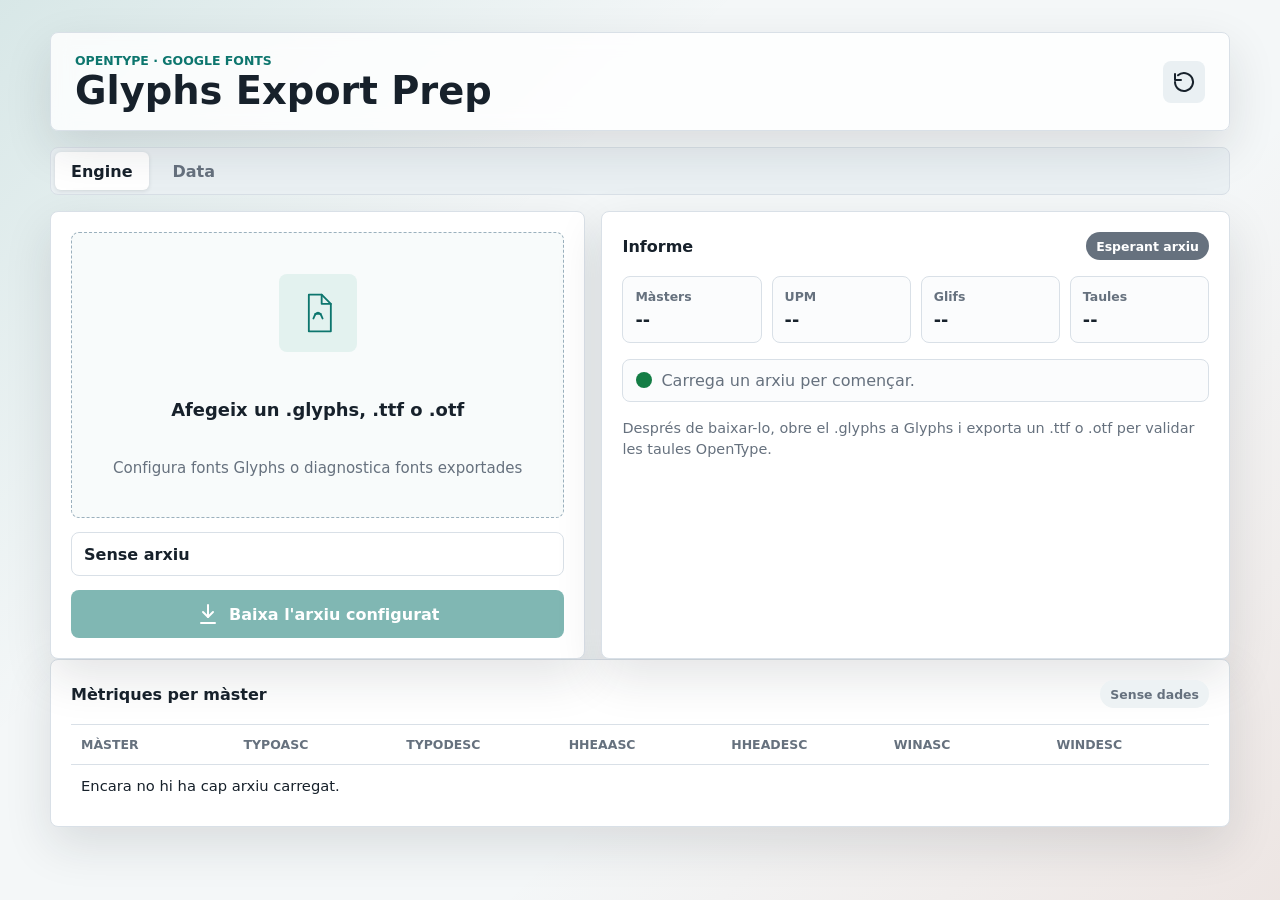
<file: Glyphs Export Prep/index.html>
<!doctype html>
<html lang="ca">
  <head>
    <meta charset="utf-8">
    <meta name="viewport" content="width=device-width, initial-scale=1">
    <title>Glyphs Export Prep</title>
    <link rel="stylesheet" href="styles.css">
  </head>
  <body>
    <main class="app-shell">
      <section class="workspace" aria-label="Glyphs export prep">
        <header class="topbar">
          <div>
            <p class="eyebrow">OpenType · Google Fonts</p>
            <h1>Glyphs Export Prep</h1>
          </div>
          <button class="icon-button" id="resetButton" type="button" aria-label="Neteja">
            <svg viewBox="0 0 24 24" aria-hidden="true">
              <path d="M3 12a9 9 0 1 0 3-6.7"></path>
              <path d="M3 4v6h6"></path>
            </svg>
          </button>
        </header>

        <nav class="tabs" aria-label="Seccions">
          <button class="tab-button is-active" id="engineTab" type="button" data-tab="engine">Engine</button>
          <button class="tab-button" id="dataTab" type="button" data-tab="data">Data</button>
        </nav>

        <div class="tab-panel is-active" id="enginePanel">
          <div class="grid">
            <section class="panel upload-panel">
              <label class="dropzone" id="dropzone">
                <input id="fileInput" type="file" accept=".glyphs,.ttf,.otf">
                <span class="file-icon" aria-hidden="true">
                  <svg viewBox="0 0 48 48">
                    <path d="M14 4h14l10 10v30H14z"></path>
                    <path d="M28 4v10h10"></path>
                    <path d="M19 30c2.8-8.4 7.2-8.4 10 0"></path>
                    <path d="M21 25h6"></path>
                  </svg>
                </span>
                <span class="drop-title">Afegeix un .glyphs, .ttf o .otf</span>
                <span class="drop-meta">Configura fonts Glyphs o diagnostica fonts exportades</span>
              </label>

              <div class="file-summary" id="fileSummary" hidden>
                <span id="fileName">Sense arxiu</span>
                <span id="fileSize"></span>
              </div>

              <div class="actions">
                <button class="primary-button" id="downloadButton" type="button" disabled>
                  <svg viewBox="0 0 24 24" aria-hidden="true">
                    <path d="M12 3v12"></path>
                    <path d="m7 10 5 5 5-5"></path>
                    <path d="M5 21h14"></path>
                  </svg>
                  Baixa l'arxiu configurat
                </button>
              </div>
            </section>

            <section class="panel report-panel" aria-live="polite">
              <div class="report-header">
                <h2>Informe</h2>
                <span class="status-pill" id="statusPill">Esperant arxiu</span>
              </div>
              <div class="metrics-grid" id="metricsGrid">
                <div>
                  <span>Màsters</span>
                  <strong>--</strong>
                </div>
                <div>
                  <span>UPM</span>
                  <strong>--</strong>
                </div>
                <div>
                  <span>Glifs</span>
                  <strong>--</strong>
                </div>
                <div>
                  <span>Taules</span>
                  <strong>--</strong>
                </div>
              </div>
              <ol class="checklist" id="checklist">
                <li>Carrega un arxiu per començar.</li>
              </ol>
              <p class="export-note">
                Després de baixar-lo, obre el .glyphs a Glyphs i exporta un .ttf o .otf per validar les taules OpenType.
              </p>
            </section>
          </div>

          <section class="panel details-panel">
            <div class="report-header">
              <h2>Mètriques per màster</h2>
              <span class="status-pill quiet" id="boundsPill">Sense dades</span>
            </div>
            <div class="table-wrap">
              <table>
                <thead>
                  <tr>
                    <th>Màster</th>
                    <th>typoAsc</th>
                    <th>typoDesc</th>
                    <th>hheaAsc</th>
                    <th>hheaDesc</th>
                    <th>winAsc</th>
                    <th>winDesc</th>
                  </tr>
                </thead>
                <tbody id="masterRows">
                  <tr>
                    <td colspan="7">Encara no hi ha cap arxiu carregat.</td>
                  </tr>
                </tbody>
              </table>
            </div>
          </section>
        </div>

        <section class="panel data-panel tab-panel" id="dataPanel">
          <div class="report-header">
            <h2>Font Info · General</h2>
            <span class="status-pill quiet" id="dataStatus">Dades locals</span>
          </div>
          <div class="data-grid">
            <label>
              <span>Designer</span>
              <input id="designerInput" type="text" autocomplete="off">
            </label>
            <label>
              <span>Designer URL</span>
              <input id="designerUrlInput" type="url" autocomplete="off">
            </label>
            <label>
              <span>Manufacturer URL</span>
              <input id="manufacturerUrlInput" type="url" autocomplete="off">
            </label>
            <label>
              <span>Copyright</span>
              <input id="copyrightInput" type="text" autocomplete="off">
            </label>
            <label>
              <span>Version String</span>
              <input id="versionStringInput" type="text" autocomplete="off">
            </label>
            <label>
              <span>Trademark</span>
              <input id="trademarkInput" type="text" autocomplete="off">
            </label>
            <label>
              <span>Vendor Identification</span>
              <input id="vendorIdInput" type="text" autocomplete="off" maxlength="4">
            </label>
            <label class="span-all">
              <span>License</span>
              <textarea id="licenseInput" rows="9"></textarea>
            </label>
          </div>
          <div class="data-actions">
            <button class="secondary-button" id="loadDataButton" type="button">Load data</button>
            <button class="secondary-button" id="saveDataButton" type="button">Save data</button>
            <input id="dataFileInput" type="file" accept=".json,application/json" hidden>
          </div>
        </section>
      </section>
    </main>

    <script src="app.js"></script>
  </body>
</html>
</file>
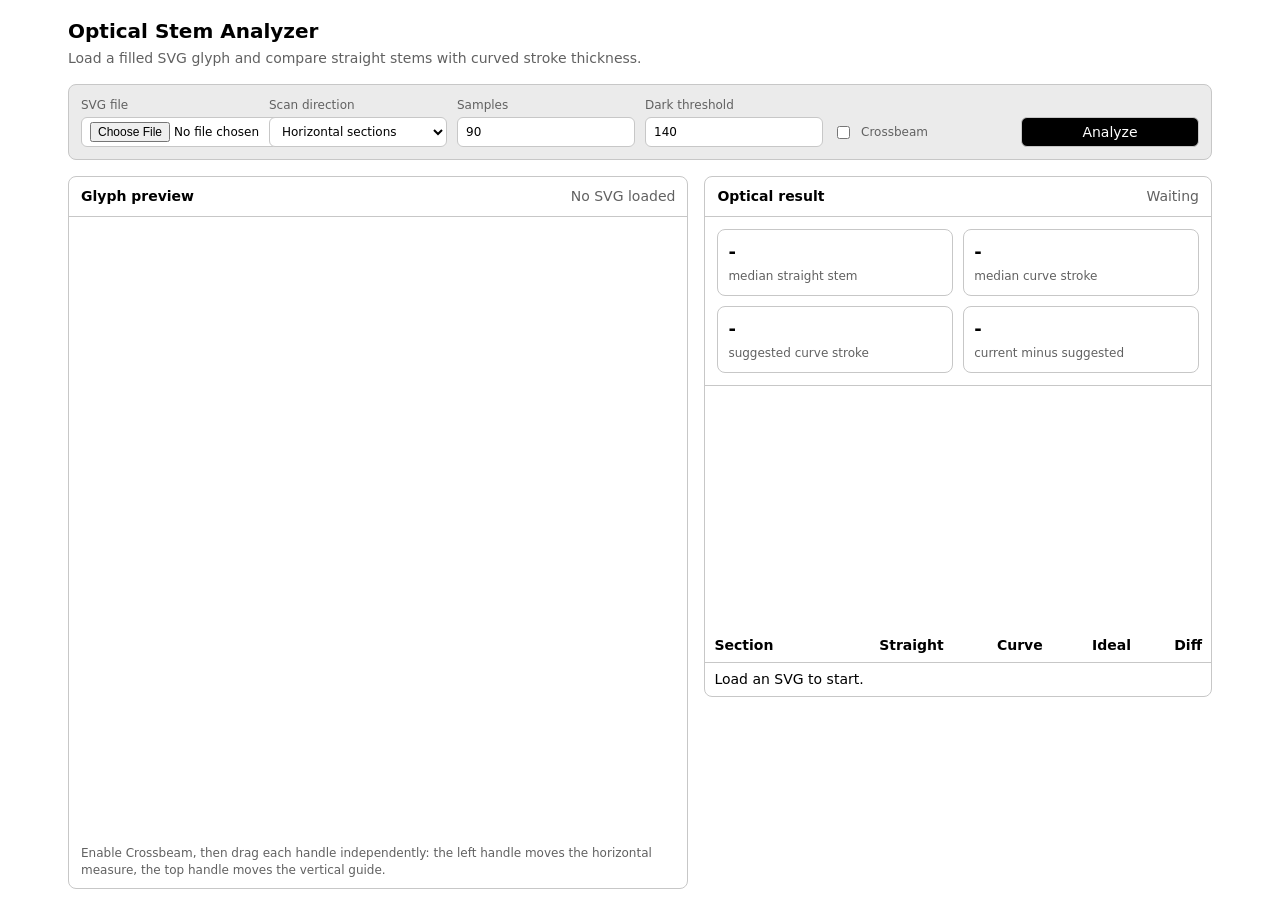
<file: Optical Stem Analyzer/index.html>
<!doctype html>
<html lang="en">
<head>
  <meta charset="utf-8">
  <meta name="viewport" content="width=device-width, initial-scale=1">
  <title>Optical Stem Analyzer</title>
  <style>
    :root {
      color-scheme: light dark;
      --bg: Canvas;
      --fg: CanvasText;
      --muted: color-mix(in srgb, CanvasText 62%, Canvas);
      --line: color-mix(in srgb, CanvasText 22%, Canvas);
      --soft: color-mix(in srgb, CanvasText 8%, Canvas);
      --accent: #3b82f6;
      --ok: #16a34a;
      --warn: #dc2626;
    }

    * { box-sizing: border-box; }

    body {
      margin: 0;
      font: 14px/1.35 system-ui, -apple-system, BlinkMacSystemFont, "Segoe UI", sans-serif;
      background: var(--bg);
      color: var(--fg);
    }

    main {
      max-width: 1180px;
      margin: 0 auto;
      padding: 18px;
    }

    header {
      display: flex;
      gap: 16px;
      align-items: end;
      justify-content: space-between;
      flex-wrap: wrap;
      margin-bottom: 16px;
    }

    h1 {
      margin: 0 0 4px;
      font-size: 20px;
      font-weight: 600;
    }

    p {
      margin: 0;
      color: var(--muted);
    }

    .controls {
      display: grid;
      grid-template-columns: repeat(6, minmax(110px, 1fr));
      gap: 10px;
      padding: 12px;
      border: 1px solid var(--line);
      border-radius: 8px;
      background: var(--soft);
      margin-bottom: 16px;
    }

    label {
      display: grid;
      gap: 4px;
      color: var(--muted);
      font-size: 12px;
    }

    .check {
      display: flex;
      align-items: center;
      gap: 8px;
      align-self: end;
      min-height: 30px;
    }

    .check input {
      min-height: 0;
      width: auto;
    }

    input, select, button {
      font: inherit;
      border-radius: 6px;
      border: 1px solid var(--line);
      background: var(--bg);
      color: var(--fg);
      min-height: 30px;
      padding: 4px 8px;
    }

    button {
      align-self: end;
      cursor: pointer;
      background: var(--fg);
      color: var(--bg);
    }

    .layout {
      display: grid;
      grid-template-columns: minmax(280px, 1.1fr) minmax(300px, .9fr);
      gap: 16px;
      align-items: start;
    }

    .panel {
      border: 1px solid var(--line);
      border-radius: 8px;
      overflow: hidden;
      background: var(--bg);
    }

    .panel-head {
      padding: 10px 12px;
      border-bottom: 1px solid var(--line);
      font-weight: 600;
      display: flex;
      justify-content: space-between;
      gap: 12px;
    }

    .panel-head span {
      color: var(--muted);
      font-weight: 400;
    }

    canvas {
      display: block;
      width: 100%;
      height: auto;
      background: var(--bg);
      touch-action: none;
    }

    .preview-wrap {
      position: relative;
    }

    .beam-input {
      position: absolute;
      width: 34px;
      min-height: 20px;
      padding: 1px 3px;
      border-radius: 0;
      background: var(--bg);
      color: var(--fg);
      border: 1px solid var(--line);
      font-size: 10px;
      text-align: center;
      transform: translate(-50%, -50%);
      display: none;
      z-index: 2;
    }

    .metrics {
      display: grid;
      grid-template-columns: repeat(2, minmax(0, 1fr));
      gap: 10px;
      padding: 12px;
      border-bottom: 1px solid var(--line);
    }

    .metric {
      border: 1px solid var(--line);
      border-radius: 8px;
      padding: 10px;
    }

    .metric b {
      display: block;
      font-size: 18px;
      margin-bottom: 2px;
    }

    .metric span {
      color: var(--muted);
      font-size: 12px;
    }

    table {
      width: 100%;
      border-collapse: collapse;
      font-variant-numeric: tabular-nums;
    }

    th, td {
      padding: 7px 9px;
      border-bottom: 1px solid var(--line);
      text-align: right;
      white-space: nowrap;
    }

    th:first-child, td:first-child { text-align: left; }
    tr:last-child td { border-bottom: 0; }

    .ok { color: var(--ok); }
    .bad { color: var(--warn); }

    .note {
      padding: 10px 12px;
      color: var(--muted);
      font-size: 12px;
    }

    @media (max-width: 820px) {
      .controls, .layout { grid-template-columns: 1fr; }
      .metrics { grid-template-columns: 1fr; }
    }
  </style>
</head>
<body>
<main>
  <header>
    <div>
      <h1>Optical Stem Analyzer</h1>
      <p>Load a filled SVG glyph and compare straight stems with curved stroke thickness.</p>
    </div>
  </header>

  <section class="controls" aria-label="Analyzer controls">
    <label>
      SVG file
      <input id="fileInput" type="file" accept=".svg,image/svg+xml">
    </label>
    <label>
      Scan direction
      <select id="scanMode">
        <option value="horizontal">Horizontal sections</option>
        <option value="vertical">Vertical sections</option>
      </select>
    </label>
    <label>
      Samples
      <input id="sampleCount" type="number" min="20" max="240" value="90">
    </label>
    <label>
      Dark threshold
      <input id="threshold" type="number" min="1" max="254" value="140">
    </label>
    <label class="check">
      <input id="crossToggle" type="checkbox">
      Crossbeam
    </label>
    <button id="analyzeBtn">Analyze</button>
  </section>

  <section class="layout">
    <div class="panel">
      <div class="panel-head">Glyph preview <span id="previewStatus">No SVG loaded</span></div>
      <div class="preview-wrap" id="previewWrap">
        <canvas id="preview" width="760" height="760"></canvas>
        <input id="straightOverride" class="beam-input" type="number" step="0.1" aria-label="Real straight stem">
        <input id="curveOverride" class="beam-input" type="number" step="0.1" aria-label="Real curve stem">
      </div>
      <div class="note">Enable Crossbeam, then drag each handle independently: the left handle moves the horizontal measure, the top handle moves the vertical guide.</div>
    </div>

    <div class="panel">
      <div class="panel-head">Optical result <span id="resultStatus">Waiting</span></div>
      <div class="metrics">
        <div class="metric">
          <b id="straightMetric">-</b>
          <span>median straight stem</span>
        </div>
        <div class="metric">
          <b id="curveMetric">-</b>
          <span>median curve stroke</span>
        </div>
        <div class="metric">
          <b id="idealMetric">-</b>
          <span>suggested curve stroke</span>
        </div>
        <div class="metric">
          <b id="diffMetric">-</b>
          <span>current minus suggested</span>
        </div>
      </div>
      <canvas id="plot" width="520" height="250"></canvas>
      <table>
        <thead>
          <tr>
            <th>Section</th>
            <th>Straight</th>
            <th>Curve</th>
            <th>Ideal</th>
            <th>Diff</th>
          </tr>
        </thead>
        <tbody id="rows">
          <tr><td colspan="5">Load an SVG to start.</td></tr>
        </tbody>
      </table>
    </div>
  </section>
</main>

<script>
(() => {
  const fileInput = document.getElementById("fileInput");
  const scanMode = document.getElementById("scanMode");
  const sampleCount = document.getElementById("sampleCount");
  const threshold = document.getElementById("threshold");
  const crossToggle = document.getElementById("crossToggle");
  const analyzeBtn = document.getElementById("analyzeBtn");
  const previewWrap = document.getElementById("previewWrap");
  const preview = document.getElementById("preview");
  const plot = document.getElementById("plot");
  const rows = document.getElementById("rows");
  const previewStatus = document.getElementById("previewStatus");
  const resultStatus = document.getElementById("resultStatus");
  const straightMetric = document.getElementById("straightMetric");
  const curveMetric = document.getElementById("curveMetric");
  const idealMetric = document.getElementById("idealMetric");
  const diffMetric = document.getElementById("diffMetric");
  const straightOverride = document.getElementById("straightOverride");
  const curveOverride = document.getElementById("curveOverride");

  let svgText = "";
  let image = null;
  let svgInfo = null;
  let lastAnalysis = null;
  let cross = null;
  let draggingLine = null;
  let manualScale = 1;
  let lastRawCross = null;
  let syncingOverrides = false;

  function curveIncrement(stem) {
    const table = [
      [10, 1],
      [30, 2],
      [60, 3.5],
      [90, 5],
      [120, 6],
      [160, 8],
      [200, 10],
      [250, 13.5]
    ];
    if (stem <= table[0][0]) return table[0][1];
    for (let i = 0; i < table.length - 1; i++) {
      const [s1, p1] = table[i];
      const [s2, p2] = table[i + 1];
      if (stem >= s1 && stem <= s2) {
        const t = (stem - s1) / (s2 - s1);
        return p1 + (p2 - p1) * t;
      }
    }
    return table[table.length - 1][1];
  }

  function median(values) {
    if (!values.length) return 0;
    const sorted = values.slice().sort((a, b) => a - b);
    const mid = Math.floor(sorted.length / 2);
    return sorted.length % 2 ? sorted[mid] : (sorted[mid - 1] + sorted[mid]) / 2;
  }

  function fmt(value) {
    return Number.isFinite(value) ? value.toFixed(1) : "-";
  }

  function svgToImage(text) {
    return new Promise((resolve, reject) => {
      const blob = new Blob([text], { type: "image/svg+xml" });
      const url = URL.createObjectURL(blob);
      const img = new Image();
      img.onload = () => {
        URL.revokeObjectURL(url);
        resolve(img);
      };
      img.onerror = () => {
        URL.revokeObjectURL(url);
        reject(new Error("Could not load SVG"));
      };
      img.src = url;
    });
  }

  function parseSvgInfo(text) {
    const doc = new DOMParser().parseFromString(text, "image/svg+xml");
    const svg = doc.querySelector("svg");
    if (!svg) return null;

    const viewBox = (svg.getAttribute("viewBox") || "").trim().split(/[\s,]+/).map(Number);
    if (viewBox.length === 4 && viewBox.every(Number.isFinite) && viewBox[2] > 0 && viewBox[3] > 0) {
      return { width: viewBox[2], height: viewBox[3], source: "viewBox" };
    }

    const width = parseFloat(svg.getAttribute("width"));
    const height = parseFloat(svg.getAttribute("height"));
    if (Number.isFinite(width) && Number.isFinite(height) && width > 0 && height > 0) {
      return { width, height, source: "width/height" };
    }

    return null;
  }

  function darkAt(data, width, x, y, limit) {
    const index = (y * width + x) * 4;
    const r = data[index];
    const g = data[index + 1];
    const b = data[index + 2];
    const a = data[index + 3];
    if (a < 20) return false;
    return (r + g + b) / 3 < limit;
  }

  function findBounds(data, width, height, limit) {
    let minX = width, maxX = -1, minY = height, maxY = -1;
    for (let y = 0; y < height; y++) {
      for (let x = 0; x < width; x++) {
        if (darkAt(data, width, x, y, limit)) {
          minX = Math.min(minX, x);
          maxX = Math.max(maxX, x);
          minY = Math.min(minY, y);
          maxY = Math.max(maxY, y);
        }
      }
    }
    if (maxX < minX || maxY < minY) return null;
    return { minX, maxX, minY, maxY };
  }

  function runsOnLine(data, width, height, fixed, horizontal, limit) {
    const runs = [];
    let inRun = false;
    let start = 0;
    const length = horizontal ? width : height;
    for (let i = 0; i < length; i++) {
      const x = horizontal ? i : fixed;
      const y = horizontal ? fixed : i;
      const dark = darkAt(data, width, x, y, limit);
      if (dark && !inRun) {
        start = i;
        inRun = true;
      }
      if ((!dark || i === length - 1) && inRun) {
        const end = dark && i === length - 1 ? i : i - 1;
        if (end - start + 1 > 1) runs.push({ start, end, width: end - start + 1 });
        inRun = false;
      }
    }
    return runs;
  }

  function clamp(value, min, max) {
    return Math.max(min, Math.min(max, value));
  }

  function unitScales(drawW, drawH) {
    return svgInfo
      ? { x: svgInfo.width / drawW, y: svgInfo.height / drawH }
      : { x: 1, y: 1 };
  }

  function analyzeCrossPoint(state) {
    if (!state || !cross) return null;

    const horizontalRuns = runsOnLine(
      state.data,
      state.width,
      state.height,
      Math.round(cross.y),
      true,
      state.limit
    );
    const verticalRuns = runsOnLine(
      state.data,
      state.width,
      state.height,
      Math.round(cross.x),
      false,
      state.limit
    );

    if (horizontalRuns.length < 2) return null;

    const first = horizontalRuns[0];
    const last = horizontalRuns[horizontalRuns.length - 1];
    const rawStraight = first.width * state.unitScaleX;
    const rawCurve = last.width * state.unitScaleX;
    const straight = rawStraight * manualScale;
    const curve = rawCurve * manualScale;
    const ideal = straight + curveIncrement(straight);
    const diff = curve - ideal;
    const section = 100 - ((cross.y - state.bounds.minY) / Math.max(1, state.bounds.maxY - state.bounds.minY)) * 100;

    return { first, last, rawStraight, rawCurve, straight, curve, ideal, diff, section, verticalRuns };
  }

  function analyzeImage() {
    if (!image) return;

    const ctx = preview.getContext("2d");
    const w = preview.width;
    const h = preview.height;
    ctx.clearRect(0, 0, w, h);
    ctx.fillStyle = "white";
    ctx.fillRect(0, 0, w, h);

    const pad = 28;
    const scale = Math.min((w - pad * 2) / image.width, (h - pad * 2) / image.height);
    const drawW = image.width * scale;
    const drawH = image.height * scale;
    const dx = (w - drawW) / 2;
    const dy = (h - drawH) / 2;
    ctx.drawImage(image, dx, dy, drawW, drawH);

    const limit = Number(threshold.value) || 140;
    const data = ctx.getImageData(0, 0, w, h).data;
    const bounds = findBounds(data, w, h, limit);
    if (!bounds) {
      resultStatus.textContent = "No dark shape found";
      return;
    }

    if (!cross) {
      cross = {
        x: bounds.minX + (bounds.maxX - bounds.minX) * 0.5,
        y: bounds.minY + (bounds.maxY - bounds.minY) * 0.5
      };
    } else {
      cross.x = clamp(cross.x, bounds.minX, bounds.maxX);
      cross.y = clamp(cross.y, bounds.minY, bounds.maxY);
    }

    const horizontal = scanMode.value === "horizontal";
    const scales = unitScales(drawW, drawH);
    const count = Math.max(20, Math.min(240, Number(sampleCount.value) || 90));
    const samples = [];
    const straightValues = [];
    const curveValues = [];

    const start = horizontal ? bounds.minY : bounds.minX;
    const end = horizontal ? bounds.maxY : bounds.maxX;
    const span = end - start;

    for (let i = 0; i < count; i++) {
      const t = (i + 0.5) / count;
      const fixed = Math.round(start + span * t);
      const runs = runsOnLine(data, w, h, fixed, horizontal, limit);
      if (runs.length < 2) continue;

      const measureScale = horizontal ? scales.x : scales.y;
      const straight = runs[0].width * measureScale * manualScale;
      const curve = runs[runs.length - 1].width * measureScale * manualScale;
      const ideal = straight + curveIncrement(straight);
      const diff = curve - ideal;
      const section = horizontal
        ? 100 - ((fixed - bounds.minY) / Math.max(1, bounds.maxY - bounds.minY)) * 100
        : ((fixed - bounds.minX) / Math.max(1, bounds.maxX - bounds.minX)) * 100;

      samples.push({ fixed, section, straight, curve, ideal, diff, runs });
      straightValues.push(straight);
      curveValues.push(curve);
    }

    lastAnalysis = {
      data,
      width: w,
      height: h,
      bounds,
      limit,
      dx,
      dy,
      drawW,
      drawH,
      unitScaleX: scales.x,
      unitScaleY: scales.y
    };

    const crossResult = crossToggle.checked ? analyzeCrossPoint(lastAnalysis) : null;
    drawPreview(ctx, samples, horizontal, crossResult);
    updateMetrics(samples, straightValues, curveValues, crossResult);
    drawPlot(samples);
    updateTable(samples, crossResult);
    positionOverrideInputs(crossResult);
  }

  function drawPreview(ctx, samples, horizontal, crossResult) {
    ctx.lineWidth = 1;
    for (const sample of samples.filter((_, i) => i % 4 === 0)) {
      const first = sample.runs[0];
      const last = sample.runs[sample.runs.length - 1];
      ctx.strokeStyle = "rgba(59,130,246,.78)";
      ctx.beginPath();
      if (horizontal) {
        ctx.moveTo(first.start, sample.fixed);
        ctx.lineTo(first.end, sample.fixed);
      } else {
        ctx.moveTo(sample.fixed, first.start);
        ctx.lineTo(sample.fixed, first.end);
      }
      ctx.stroke();
      ctx.strokeStyle = "rgba(220,38,38,.78)";
      ctx.beginPath();
      if (horizontal) {
        ctx.moveTo(last.start, sample.fixed);
        ctx.lineTo(last.end, sample.fixed);
      } else {
        ctx.moveTo(sample.fixed, last.start);
        ctx.lineTo(sample.fixed, last.end);
      }
      ctx.stroke();
    }

    if (!crossToggle.checked || !cross) return;

    ctx.save();
    ctx.lineWidth = 1.5;
    ctx.strokeStyle = "rgba(20,20,20,.82)";
    ctx.setLineDash([6, 5]);
    ctx.beginPath();
    ctx.moveTo(0, cross.y);
    ctx.lineTo(ctx.canvas.width, cross.y);
    ctx.moveTo(cross.x, 0);
    ctx.lineTo(cross.x, ctx.canvas.height);
    ctx.stroke();
    ctx.setLineDash([]);

    ctx.fillStyle = "rgba(20,20,20,.9)";
    ctx.beginPath();
    ctx.arc(cross.x, cross.y, 4, 0, Math.PI * 2);
    ctx.fill();

    drawHorizontalHandle(ctx, 12, cross.y);
    drawVerticalHandle(ctx, cross.x, 12);

    if (crossResult) {
      ctx.lineWidth = 4;
      ctx.strokeStyle = "rgba(59,130,246,.92)";
      ctx.beginPath();
      ctx.moveTo(crossResult.first.start, cross.y);
      ctx.lineTo(crossResult.first.end, cross.y);
      ctx.stroke();

      ctx.strokeStyle = "rgba(220,38,38,.92)";
      ctx.beginPath();
      ctx.moveTo(crossResult.last.start, cross.y);
      ctx.lineTo(crossResult.last.end, cross.y);
      ctx.stroke();
    }
    ctx.restore();
  }

  function drawHorizontalHandle(ctx, x, y) {
    ctx.save();
    ctx.translate(x, y - 6);
    ctx.fillStyle = "rgba(216,216,216,.92)";
    roundRect(ctx, 0, 0, 12, 24, 5);
    ctx.fill();
    ctx.fillStyle = "#9d9c9c";
    ctx.beginPath();
    ctx.moveTo(6, 3);
    ctx.lineTo(3, 8);
    ctx.lineTo(9, 8);
    ctx.closePath();
    ctx.fill();
    ctx.beginPath();
    ctx.moveTo(6, 21);
    ctx.lineTo(3, 16);
    ctx.lineTo(9, 16);
    ctx.closePath();
    ctx.fill();
    ctx.fillStyle = "#a09999";
    ctx.fillRect(0, 11, 12, 1);
    ctx.fillStyle = "#efefef";
    ctx.fillRect(0, 12, 12, 1);
    ctx.restore();
  }

  function drawVerticalHandle(ctx, x, y) {
    ctx.save();
    ctx.translate(x - 12, y);
    ctx.fillStyle = "rgba(216,216,216,.92)";
    roundRect(ctx, 0, 0, 24, 12, 5);
    ctx.fill();
    ctx.fillStyle = "#9d9c9c";
    ctx.beginPath();
    ctx.moveTo(3, 6);
    ctx.lineTo(8, 3);
    ctx.lineTo(8, 9);
    ctx.closePath();
    ctx.fill();
    ctx.beginPath();
    ctx.moveTo(21, 6);
    ctx.lineTo(16, 3);
    ctx.lineTo(16, 9);
    ctx.closePath();
    ctx.fill();
    ctx.fillStyle = "#a09999";
    ctx.fillRect(11, 0, 1, 12);
    ctx.fillStyle = "#efefef";
    ctx.fillRect(12, 0, 1, 12);
    ctx.restore();
  }

  function roundRect(ctx, x, y, width, height, radius) {
    const r = Math.min(radius, width / 2, height / 2);
    ctx.beginPath();
    ctx.moveTo(x + r, y);
    ctx.lineTo(x + width - r, y);
    ctx.quadraticCurveTo(x + width, y, x + width, y + r);
    ctx.lineTo(x + width, y + height - r);
    ctx.quadraticCurveTo(x + width, y + height, x + width - r, y + height);
    ctx.lineTo(x + r, y + height);
    ctx.quadraticCurveTo(x, y + height, x, y + height - r);
    ctx.lineTo(x, y + r);
    ctx.quadraticCurveTo(x, y, x + r, y);
    ctx.closePath();
  }

  function updateMetrics(samples, straightValues, curveValues, crossResult) {
    if (!samples.length) {
      resultStatus.textContent = "No valid sections";
      rows.innerHTML = "<tr><td colspan=\"5\">No usable straight/curve sections found.</td></tr>";
      return;
    }
    const straight = crossResult ? crossResult.straight : median(straightValues);
    const curve = crossResult ? crossResult.curve : median(curveValues);
    const ideal = crossResult ? crossResult.ideal : straight + curveIncrement(straight);
    const diff = crossResult ? crossResult.diff : curve - ideal;
    straightMetric.textContent = fmt(straight);
    curveMetric.textContent = fmt(curve);
    idealMetric.textContent = fmt(ideal);
    diffMetric.textContent = (diff > 0 ? "+" : "") + fmt(diff);
    diffMetric.className = Math.abs(diff) <= 2 ? "ok" : "bad";
    resultStatus.textContent = crossResult ? `crossbeam ${fmt(crossResult.section)}%` : `${samples.length} sections`;
    previewStatus.textContent = svgInfo
      ? `${fmt(svgInfo.width)} x ${fmt(svgInfo.height)} units`
      : `${image.width} x ${image.height} px`;
  }

  function drawPlot(samples) {
    const ctx = plot.getContext("2d");
    const w = plot.width;
    const h = plot.height;
    ctx.clearRect(0, 0, w, h);
    ctx.fillStyle = "white";
    ctx.fillRect(0, 0, w, h);
    if (!samples.length) return;

    const pad = 34;
    const maxValue = Math.max(...samples.flatMap(s => [s.straight, s.curve, s.ideal])) * 1.12;
    const xFor = i => pad + (i / Math.max(1, samples.length - 1)) * (w - pad * 2);
    const yFor = value => h - pad - (value / maxValue) * (h - pad * 2);

    ctx.strokeStyle = "#d4d4d8";
    ctx.lineWidth = 1;
    ctx.beginPath();
    ctx.moveTo(pad, h - pad);
    ctx.lineTo(w - pad, h - pad);
    ctx.stroke();

    function line(key, color) {
      ctx.strokeStyle = color;
      ctx.lineWidth = 2;
      ctx.beginPath();
      samples.forEach((sample, i) => {
        const x = xFor(i);
        const y = yFor(sample[key]);
        if (i === 0) ctx.moveTo(x, y);
        else ctx.lineTo(x, y);
      });
      ctx.stroke();
    }

    line("straight", "#3b82f6");
    line("curve", "#dc2626");
    line("ideal", "#16a34a");

    ctx.fillStyle = "#27272a";
    ctx.font = "12px system-ui";
    ctx.fillText("straight", pad, 16);
    ctx.fillText("curve", pad + 80, 16);
    ctx.fillText("ideal", pad + 145, 16);
  }

  function updateTable(samples, crossResult) {
    if (!samples.length) return;
    const every = Math.max(1, Math.floor(samples.length / 14));
    const visible = samples.filter((_, i) => i % every === 0).slice(0, 16);
    const crossRow = crossResult ? `<tr>
        <td>Cross ${fmt(crossResult.section)}%</td>
        <td>${fmt(crossResult.straight)}</td>
        <td>${fmt(crossResult.curve)}</td>
        <td>${fmt(crossResult.ideal)}</td>
        <td class="${Math.abs(crossResult.diff) <= 2 ? "ok" : "bad"}">${crossResult.diff > 0 ? "+" : ""}${fmt(crossResult.diff)}</td>
      </tr>` : "";
    rows.innerHTML = crossRow + visible.map(sample => {
      const cls = Math.abs(sample.diff) <= 2 ? "ok" : "bad";
      return `<tr>
        <td>${fmt(sample.section)}%</td>
        <td>${fmt(sample.straight)}</td>
        <td>${fmt(sample.curve)}</td>
        <td>${fmt(sample.ideal)}</td>
        <td class="${cls}">${sample.diff > 0 ? "+" : ""}${fmt(sample.diff)}</td>
      </tr>`;
    }).join("");
  }

  function canvasToCss(point) {
    const rect = preview.getBoundingClientRect();
    const wrapRect = previewWrap.getBoundingClientRect();
    return {
      x: (point.x / preview.width) * rect.width + (rect.left - wrapRect.left),
      y: (point.y / preview.height) * rect.height + (rect.top - wrapRect.top)
    };
  }

  function positionOverrideInputs(crossResult) {
    if (!crossToggle.checked || !cross || !crossResult) {
      straightOverride.style.display = "none";
      curveOverride.style.display = "none";
      return;
    }

    const horizontalPos = canvasToCss({ x: 42, y: cross.y });
    const verticalPos = canvasToCss({ x: cross.x, y: 48 });

    straightOverride.style.left = `${horizontalPos.x}px`;
    straightOverride.style.top = `${horizontalPos.y}px`;
    curveOverride.style.left = `${verticalPos.x}px`;
    curveOverride.style.top = `${verticalPos.y}px`;
    straightOverride.style.display = "block";
    curveOverride.style.display = "block";

    lastRawCross = {
      straight: crossResult.rawStraight,
      curve: crossResult.rawCurve
    };
    syncOverrideInputs(crossResult.straight, crossResult.curve);
  }

  function syncOverrideInputs(straight, curve) {
    if (document.activeElement === straightOverride || document.activeElement === curveOverride) return;
    syncingOverrides = true;
    straightOverride.value = fmt(straight);
    curveOverride.value = fmt(curve);
    syncingOverrides = false;
  }

  function setManualScaleFromOverride(source) {
    if (syncingOverrides || !lastRawCross) return;
    const sourceInput = source === "straight" ? straightOverride : curveOverride;
    const rawValue = source === "straight" ? lastRawCross.straight : lastRawCross.curve;
    const typed = Number(sourceInput.value);
    if (!Number.isFinite(typed) || typed <= 0 || !rawValue) return;

    manualScale = typed / rawValue;
    syncingOverrides = true;
    if (source === "straight") {
      curveOverride.value = fmt(lastRawCross.curve * manualScale);
    } else {
      straightOverride.value = fmt(lastRawCross.straight * manualScale);
    }
    syncingOverrides = false;
    analyzeImage();
  }

  function pointerToCanvas(event) {
    const rect = preview.getBoundingClientRect();
    return {
      x: (event.clientX - rect.left) * (preview.width / rect.width),
      y: (event.clientY - rect.top) * (preview.height / rect.height)
    };
  }

  function hitTestLineHandle(point) {
    if (!cross) return null;
    const horizontalHandle = {
      x1: 0,
      x2: 34,
      y1: cross.y - 18,
      y2: cross.y + 18
    };
    const verticalHandle = {
      x1: cross.x - 20,
      x2: cross.x + 20,
      y1: 0,
      y2: 34
    };

    if (point.x >= horizontalHandle.x1 && point.x <= horizontalHandle.x2 && point.y >= horizontalHandle.y1 && point.y <= horizontalHandle.y2) {
      return "horizontal";
    }
    if (point.x >= verticalHandle.x1 && point.x <= verticalHandle.x2 && point.y >= verticalHandle.y1 && point.y <= verticalHandle.y2) {
      return "vertical";
    }
    return null;
  }

  function setCrossFromPointer(event, mode) {
    if (!lastAnalysis) return;
    const point = pointerToCanvas(event);
    cross = cross || {
      x: lastAnalysis.bounds.minX + (lastAnalysis.bounds.maxX - lastAnalysis.bounds.minX) * 0.5,
      y: lastAnalysis.bounds.minY + (lastAnalysis.bounds.maxY - lastAnalysis.bounds.minY) * 0.5
    };
    if (mode === "vertical") {
      cross.x = clamp(point.x, lastAnalysis.bounds.minX, lastAnalysis.bounds.maxX);
    } else if (mode === "horizontal") {
      cross.y = clamp(point.y, lastAnalysis.bounds.minY, lastAnalysis.bounds.maxY);
    }
    analyzeImage();
  }

  fileInput.addEventListener("change", async () => {
    const file = fileInput.files && fileInput.files[0];
    if (!file) return;
    svgText = await file.text();
    svgInfo = parseSvgInfo(svgText);
    manualScale = 1;
    lastRawCross = null;
    straightOverride.value = "";
    curveOverride.value = "";
    image = await svgToImage(svgText);
    analyzeImage();
  });

  analyzeBtn.addEventListener("click", analyzeImage);
  scanMode.addEventListener("change", analyzeImage);
  sampleCount.addEventListener("change", analyzeImage);
  threshold.addEventListener("change", analyzeImage);
  crossToggle.addEventListener("change", analyzeImage);
  straightOverride.addEventListener("change", () => setManualScaleFromOverride("straight"));
  curveOverride.addEventListener("change", () => setManualScaleFromOverride("curve"));
  straightOverride.addEventListener("keydown", event => {
    if (event.key === "Enter") straightOverride.blur();
  });
  curveOverride.addEventListener("keydown", event => {
    if (event.key === "Enter") curveOverride.blur();
  });

  preview.addEventListener("pointerdown", event => {
    if (!image || !lastAnalysis || !crossToggle.checked) return;
    const point = pointerToCanvas(event);
    draggingLine = hitTestLineHandle(point);
    if (!draggingLine) return;
    preview.setPointerCapture(event.pointerId);
    setCrossFromPointer(event, draggingLine);
  });

  preview.addEventListener("pointermove", event => {
    if (!draggingLine) return;
    setCrossFromPointer(event, draggingLine);
  });

  preview.addEventListener("pointerup", event => {
    draggingLine = null;
    if (preview.hasPointerCapture(event.pointerId)) {
      preview.releasePointerCapture(event.pointerId);
    }
  });

  preview.addEventListener("pointercancel", event => {
    draggingLine = null;
    if (preview.hasPointerCapture(event.pointerId)) {
      preview.releasePointerCapture(event.pointerId);
    }
  });
})();
</script>
</body>
</html>
</file>
<file: Glyphs Export Prep/styles.css>
:root {
  color-scheme: light;
  --ink: #17212b;
  --muted: #66717e;
  --line: #d9e0e7;
  --panel: #ffffff;
  --surface: #f4f7f8;
  --accent: #0d766e;
  --accent-dark: #075f59;
  --ok: #147d45;
  --warn: #a55f00;
  --bad: #b42318;
  --shadow: 0 18px 48px rgba(23, 33, 43, 0.12);
  font-family:
    Inter, ui-sans-serif, system-ui, -apple-system, BlinkMacSystemFont, "Segoe UI",
    sans-serif;
}

* {
  box-sizing: border-box;
}

body {
  min-height: 100vh;
  margin: 0;
  color: var(--ink);
  background:
    linear-gradient(135deg, rgba(13, 118, 110, 0.12), transparent 34%),
    linear-gradient(315deg, rgba(175, 74, 42, 0.1), transparent 36%),
    var(--surface);
}

button,
input,
textarea {
  font: inherit;
}

.app-shell {
  width: min(1180px, calc(100% - 32px));
  margin: 0 auto;
  padding: 32px 0;
}

.workspace {
  display: flex;
  flex-direction: column;
  gap: 16px;
}

.topbar {
  display: flex;
  align-items: center;
  justify-content: space-between;
  min-height: 92px;
  padding: 20px 24px;
  border: 1px solid var(--line);
  border-radius: 8px;
  background: rgba(255, 255, 255, 0.82);
  box-shadow: var(--shadow);
  backdrop-filter: blur(10px);
}

.eyebrow {
  margin: 0 0 4px;
  color: var(--accent);
  font-size: 0.78rem;
  font-weight: 800;
  letter-spacing: 0;
  text-transform: uppercase;
}

h1,
h2 {
  margin: 0;
  letter-spacing: 0;
}

h1 {
  font-size: clamp(1.8rem, 3vw, 3rem);
  line-height: 1;
}

h2 {
  font-size: 1rem;
}

.grid {
  display: grid;
  grid-template-columns: minmax(280px, 0.92fr) minmax(340px, 1.08fr);
  gap: 16px;
}

.tabs {
  display: flex;
  gap: 8px;
  padding: 4px;
  border: 1px solid var(--line);
  border-radius: 8px;
  background: #eaf0f3;
}

.tab-button {
  min-height: 38px;
  padding: 8px 16px;
  border: 0;
  border-radius: 6px;
  color: var(--muted);
  background: transparent;
  cursor: pointer;
  font-weight: 800;
}

.tab-button.is-active {
  color: var(--ink);
  background: #fff;
  box-shadow: 0 1px 4px rgba(23, 33, 43, 0.12);
}

.tab-panel {
  display: none;
}

.tab-panel.is-active {
  display: block;
}

.panel {
  border: 1px solid var(--line);
  border-radius: 8px;
  background: var(--panel);
  box-shadow: var(--shadow);
}

.upload-panel,
.report-panel,
.details-panel,
.data-panel {
  padding: 20px;
}

.dropzone {
  display: grid;
  place-items: center;
  min-height: 286px;
  padding: 24px;
  border: 1px dashed #9bb0bd;
  border-radius: 8px;
  background: #f8fbfb;
  cursor: pointer;
  text-align: center;
  transition:
    border-color 160ms ease,
    background 160ms ease,
    transform 160ms ease;
}

.dropzone:hover,
.dropzone.is-dragging {
  border-color: var(--accent);
  background: #eef8f6;
  transform: translateY(-1px);
}

.dropzone input {
  position: absolute;
  width: 1px;
  height: 1px;
  overflow: hidden;
  clip: rect(0 0 0 0);
}

.file-icon {
  display: grid;
  place-items: center;
  width: 78px;
  height: 78px;
  margin-bottom: 12px;
  border-radius: 8px;
  color: var(--accent);
  background: #e3f2ef;
}

svg {
  width: 24px;
  height: 24px;
  fill: none;
  stroke: currentColor;
  stroke-linecap: round;
  stroke-linejoin: round;
  stroke-width: 2;
}

.file-icon svg {
  width: 44px;
  height: 44px;
}

.drop-title {
  display: block;
  margin-top: 2px;
  font-size: 1.12rem;
  font-weight: 800;
}

.drop-meta {
  display: block;
  margin-top: 6px;
  color: var(--muted);
  font-size: 0.94rem;
}

.file-summary {
  display: flex;
  align-items: center;
  justify-content: space-between;
  gap: 12px;
  min-height: 44px;
  margin-top: 14px;
  padding: 10px 12px;
  border: 1px solid var(--line);
  border-radius: 8px;
  color: var(--muted);
}

#fileName {
  overflow-wrap: anywhere;
  color: var(--ink);
  font-weight: 700;
}

.actions {
  margin-top: 14px;
}

.primary-button,
.secondary-button,
.icon-button {
  display: inline-flex;
  align-items: center;
  justify-content: center;
  border: 0;
  border-radius: 8px;
  cursor: pointer;
}

.primary-button {
  width: 100%;
  min-height: 48px;
  gap: 9px;
  padding: 10px 14px;
  color: #fff;
  background: var(--accent);
  font-weight: 800;
}

.primary-button:hover {
  background: var(--accent-dark);
}

.primary-button:disabled {
  cursor: not-allowed;
  opacity: 0.52;
}

.secondary-button {
  min-height: 42px;
  padding: 8px 14px;
  color: var(--ink);
  background: #eaf0f3;
  font-weight: 800;
}

.secondary-button:hover {
  background: #dde7eb;
}

.icon-button {
  width: 42px;
  height: 42px;
  color: var(--ink);
  background: #eaf0f3;
}

.icon-button:hover {
  background: #dde7eb;
}

.report-header {
  display: flex;
  align-items: center;
  justify-content: space-between;
  gap: 12px;
  margin-bottom: 16px;
}

.status-pill {
  display: inline-flex;
  align-items: center;
  min-height: 28px;
  padding: 4px 10px;
  border-radius: 999px;
  color: #fff;
  background: var(--muted);
  font-size: 0.78rem;
  font-weight: 800;
  white-space: nowrap;
}

.status-pill.ok {
  background: var(--ok);
}

.status-pill.warn {
  background: var(--warn);
}

.status-pill.bad {
  background: var(--bad);
}

.status-pill.quiet {
  color: var(--muted);
  background: #edf2f4;
}

.metrics-grid {
  display: grid;
  grid-template-columns: repeat(4, minmax(0, 1fr));
  gap: 10px;
  margin-bottom: 16px;
}

.metrics-grid div {
  min-width: 0;
  padding: 12px;
  border: 1px solid var(--line);
  border-radius: 8px;
  background: #fbfcfd;
}

.metrics-grid span {
  display: block;
  color: var(--muted);
  font-size: 0.78rem;
  font-weight: 700;
}

.metrics-grid strong {
  display: block;
  margin-top: 6px;
  overflow-wrap: anywhere;
  font-size: 1.1rem;
}

.checklist {
  display: grid;
  gap: 10px;
  margin: 0;
  padding: 0;
  list-style: none;
}

.checklist li {
  position: relative;
  min-height: 42px;
  padding: 11px 12px 11px 38px;
  border: 1px solid var(--line);
  border-radius: 8px;
  color: var(--muted);
  background: #fbfcfd;
}

.checklist li::before {
  position: absolute;
  top: 12px;
  left: 13px;
  width: 16px;
  height: 16px;
  border-radius: 50%;
  color: #fff;
  background: var(--ok);
  content: "";
}

.checklist li.warn::before {
  background: var(--warn);
}

.checklist li.bad::before {
  background: var(--bad);
}

.export-note {
  margin: 16px 0 0;
  color: var(--muted);
  font-size: 0.9rem;
  line-height: 1.45;
}

.details-panel {
  overflow: hidden;
}

.data-panel {
  overflow: hidden;
}

.data-grid {
  display: grid;
  grid-template-columns: repeat(2, minmax(0, 1fr));
  gap: 14px;
}

.data-grid label {
  display: grid;
  gap: 6px;
  min-width: 0;
}

.data-grid label span {
  color: var(--muted);
  font-size: 0.78rem;
  font-weight: 800;
  text-transform: uppercase;
}

.data-grid input,
.data-grid textarea {
  width: 100%;
  min-width: 0;
  border: 1px solid var(--line);
  border-radius: 8px;
  color: var(--ink);
  background: #fbfcfd;
}

.data-grid input {
  min-height: 42px;
  padding: 8px 10px;
}

.data-grid textarea {
  min-height: 190px;
  max-height: 420px;
  padding: 10px;
  overflow: auto;
  line-height: 1.4;
  resize: vertical;
}

.data-grid input:focus,
.data-grid textarea:focus {
  border-color: var(--accent);
  outline: 2px solid rgba(13, 118, 110, 0.16);
}

.span-all {
  grid-column: 1 / -1;
}

.data-actions {
  display: flex;
  justify-content: flex-end;
  gap: 10px;
  margin-top: 16px;
}

.table-wrap {
  overflow-x: auto;
}

table {
  width: 100%;
  border-collapse: collapse;
  table-layout: fixed;
  font-size: 0.92rem;
}

th,
td {
  padding: 12px 10px;
  border-top: 1px solid var(--line);
  text-align: left;
  overflow-wrap: anywhere;
}

th {
  color: var(--muted);
  font-size: 0.78rem;
  text-transform: uppercase;
}

td {
  color: var(--ink);
}

@media (max-width: 820px) {
  .app-shell {
    width: min(100% - 20px, 680px);
    padding: 10px 0;
  }

  .topbar {
    padding: 18px;
  }

  .grid {
    grid-template-columns: 1fr;
  }

  .data-grid {
    grid-template-columns: 1fr;
  }

  .metrics-grid {
    grid-template-columns: repeat(2, minmax(0, 1fr));
  }

  .dropzone {
    min-height: 224px;
  }
}
</file>
